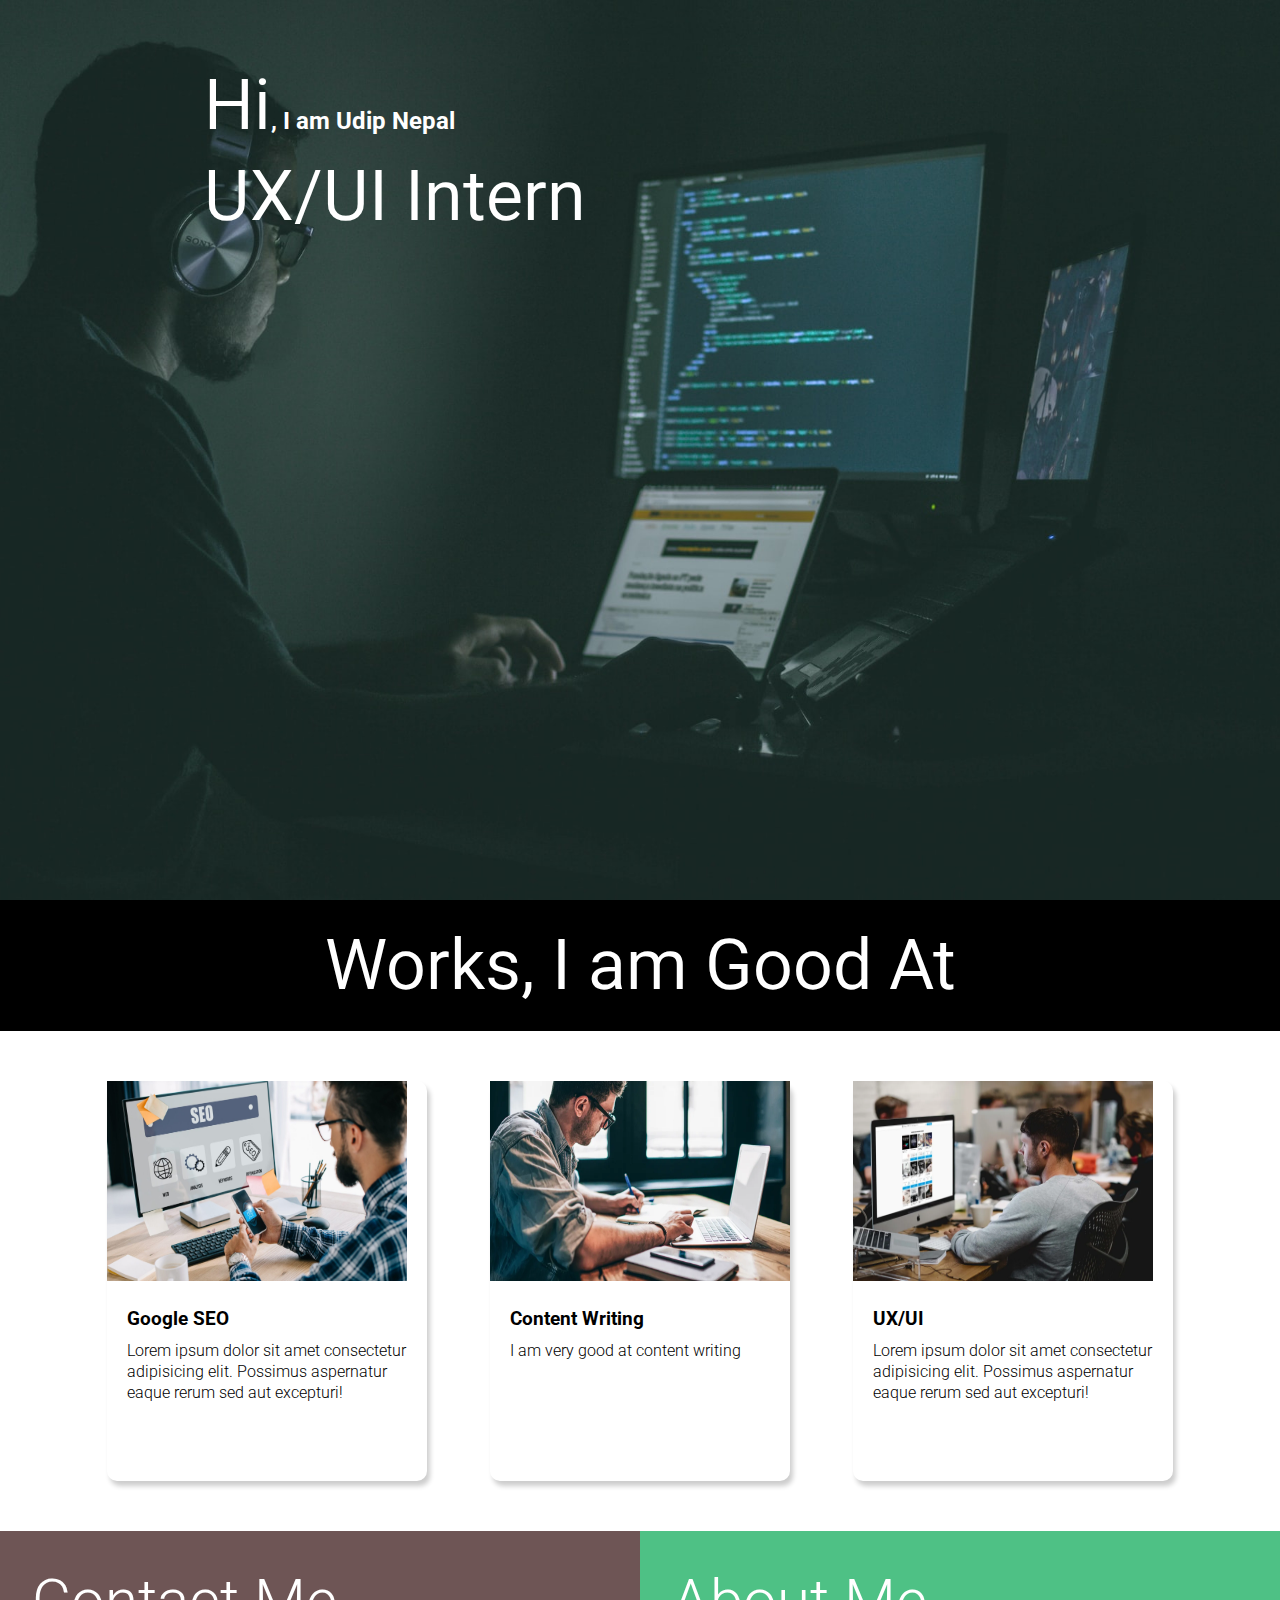
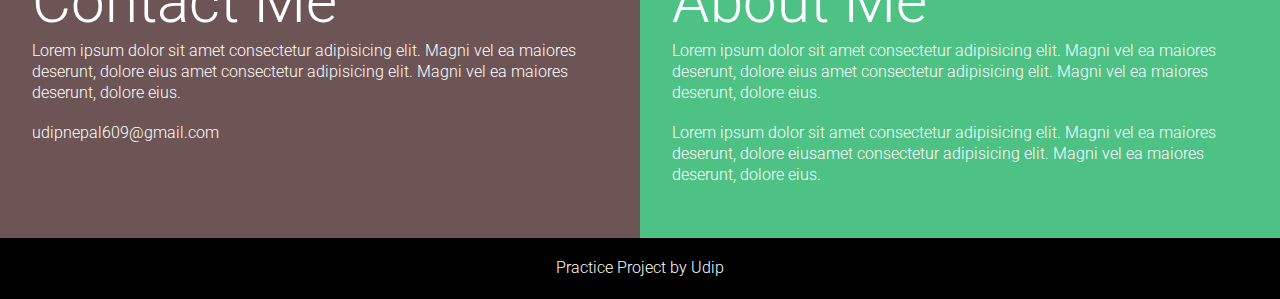
<file: index.html>
<!DOCTYPE html>
<html lang="en">
  <head>
    <meta charset="UTF-8" />
    <meta http-equiv="X-UA-Compatible" content="IE=edge" />
    <meta name="viewport" content="width=device-width, initial-scale=1.0" />
    <title>Working Landing Page</title>
    <link rel="stylesheet" href="style.css" />
  </head>
  <body>
    <section class="my_section">
      <div class="home-text-container">
        <h2><span class="lg-text">Hi</span>, I am Udip Nepal</h2>
        <h1 class="lg-text">UX/UI Intern</h1>
      </div>
    </section>
    <section class="black-section">
      <h2>Works, I am Good At</h2>
    </section>
    <section class="work">
      <div class="grid-item">
        <div class="card">
          <div class="image-container">
            <img src="images/SEO.jpg" alt="SEO" />
          </div>
          <div class="card-container">
            <h3>Google SEO</h3>
            <p>
              Lorem ipsum dolor sit amet consectetur adipisicing elit. Possimus
              aspernatur eaque rerum sed aut excepturi!
            </p>
          </div>
        </div>
      </div>
      <div class="grid-item">
        <div class="card">
          <div class="image-container">
            <img src="images/ContentWriter.webp" alt="Content Writer" />
          </div>
          <div class="card-container">
            <h3>Content Writing</h3>
            <p>
              I am very good at content writing 
            </p>
          </div>
        </div>
      </div>
      <div class="grid-item">
        <div class="card">
          <div class="image-container">
            <img src="images/first-image.webp" alt="ux-ui" />
          </div>
          <div class="card-container">
            <h3>UX/UI</h3>
            <p>
              Lorem ipsum dolor sit amet consectetur adipisicing elit. Possimus
              aspernatur eaque rerum sed aut excepturi!
            </p>
          </div>
        </div>
      </div>
    </section>
    <section class="bottom-section">
      <div class="contact-us">
        <h2>Contact Me</h2>
        <p>
            Lorem ipsum dolor sit amet consectetur adipisicing elit. Magni vel ea
            maiores deserunt, dolore eius amet consectetur adipisicing elit. Magni vel ea
            maiores deserunt, dolore eius.
          </p>
          <p>udipnepal609@gmail.com</p>
        </div>
      </div>
      <div class="about-us">
        <h2>About Me</h2>
        <p>
            Lorem ipsum dolor sit amet consectetur adipisicing elit. Magni vel ea
            maiores deserunt, dolore eius amet consectetur adipisicing elit. Magni vel ea
            maiores deserunt, dolore eius.
          </p>
          <p>
            Lorem ipsum dolor sit amet consectetur adipisicing elit. Magni vel ea
            maiores deserunt, dolore eiusamet consectetur adipisicing elit. Magni vel ea
            maiores deserunt, dolore eius.
          </p>
    </section>
    <footer>
        Practice Project by Udip
    </footer>
  </body>
</html>
</file>
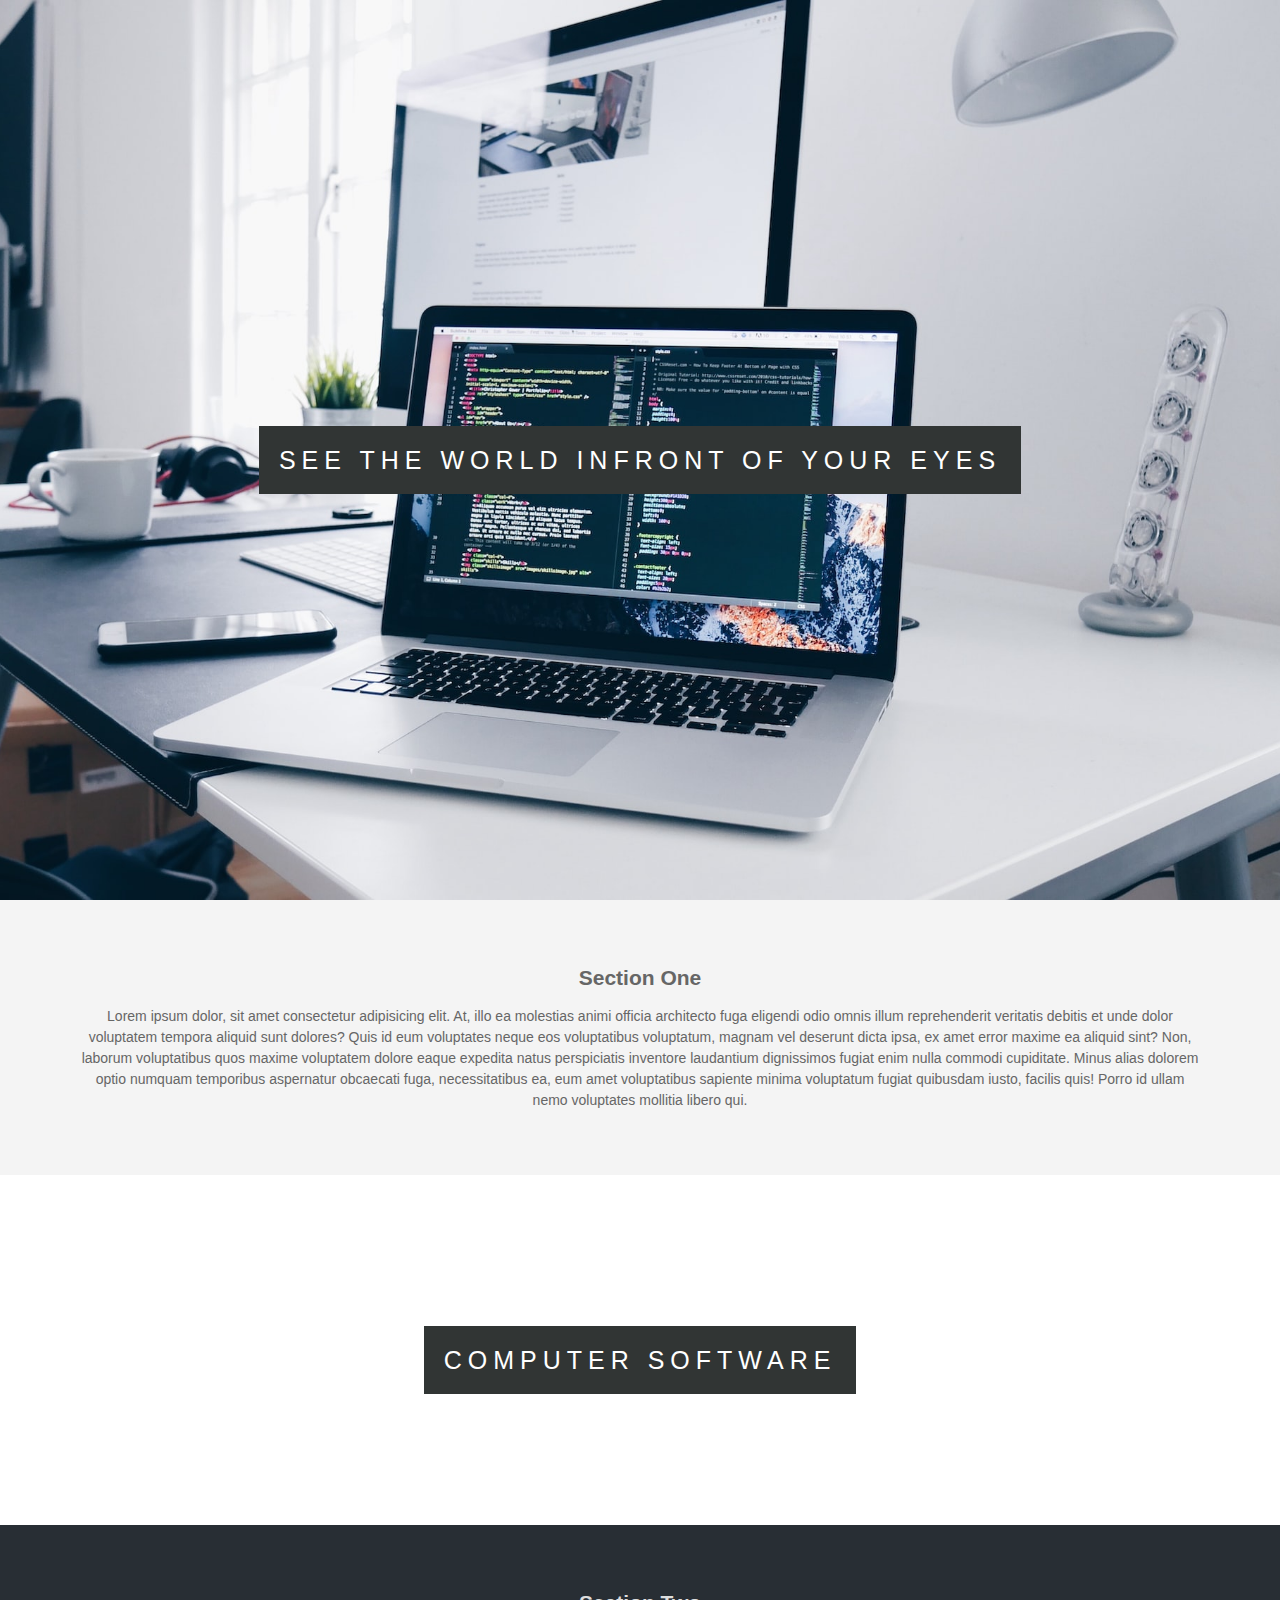
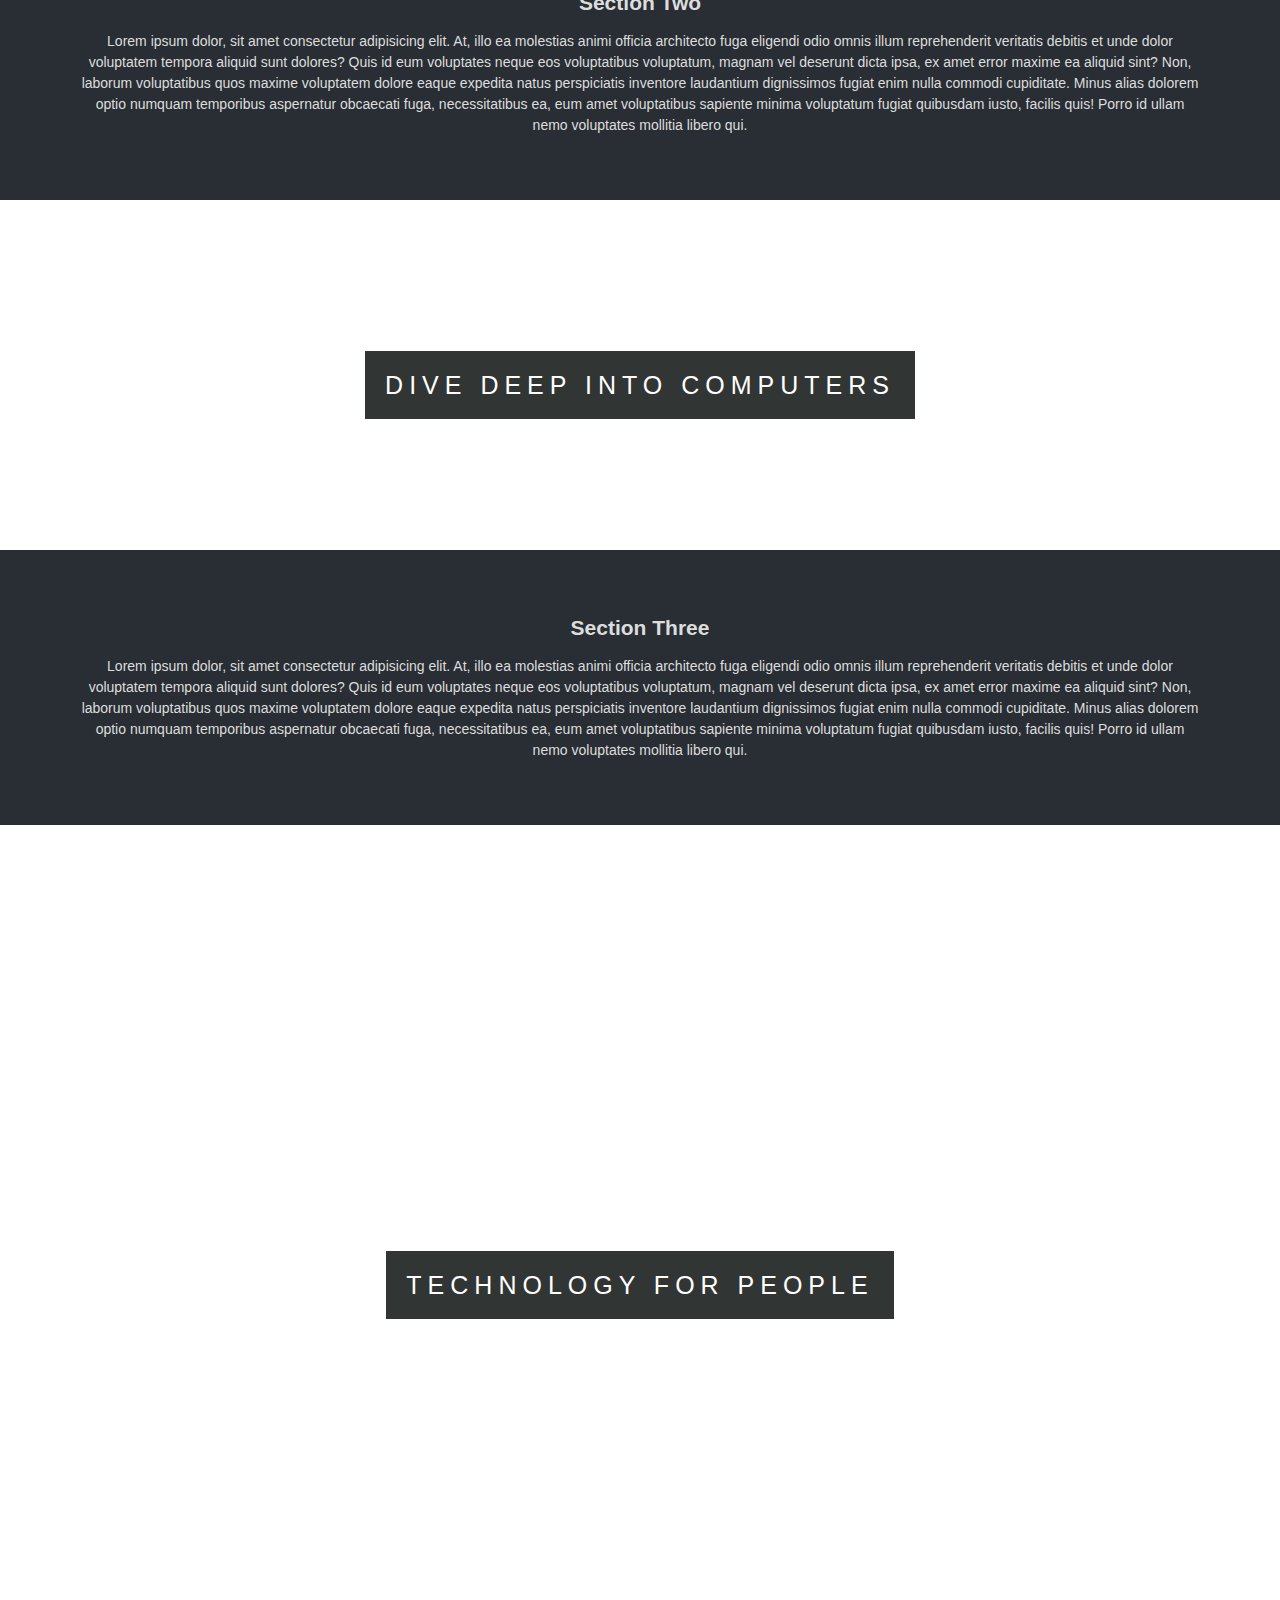
<file: parallex-website/index.html>
<!DOCTYPE html>
<html lang="en">
  <head>
    <meta charset="UTF-8" />
    <meta http-equiv="X-UA-Compatible" content="IE=edge" />
    <meta name="viewport" content="width=device-width, initial-scale=1.0" />
    <link rel="stylesheet" href="style.css" />
    <title>Parallex Website</title>
  </head>
  <body>
    <section class="p-image1">
      <div class="ptext">
        <span class="textbg">See the world infront of your eyes</span>
      </div>
    </section>
    <section class="section section-light">
      <h2>Section One</h2>
      <p>
        Lorem ipsum dolor, sit amet consectetur adipisicing elit. At, illo ea
        molestias animi officia architecto fuga eligendi odio omnis illum
        reprehenderit veritatis debitis et unde dolor voluptatem tempora aliquid
        sunt dolores? Quis id eum voluptates neque eos voluptatibus voluptatum,
        magnam vel deserunt dicta ipsa, ex amet error maxime ea aliquid sint?
        Non, laborum voluptatibus quos maxime voluptatem dolore eaque expedita
        natus perspiciatis inventore laudantium dignissimos fugiat enim nulla
        commodi cupiditate. Minus alias dolorem optio numquam temporibus
        aspernatur obcaecati fuga, necessitatibus ea, eum amet voluptatibus
        sapiente minima voluptatum fugiat quibusdam iusto, facilis quis! Porro
        id ullam nemo voluptates mollitia libero qui.
      </p>
    </section>
    <section class="p-image2">
      <div class="ptext">
        <span class="textbg"> Computer Software</span>
      </div>
    </section>
    <section class="section section-dark">
      <h2>Section Two</h2>
      <p>
        Lorem ipsum dolor, sit amet consectetur adipisicing elit. At, illo ea
        molestias animi officia architecto fuga eligendi odio omnis illum
        reprehenderit veritatis debitis et unde dolor voluptatem tempora aliquid
        sunt dolores? Quis id eum voluptates neque eos voluptatibus voluptatum,
        magnam vel deserunt dicta ipsa, ex amet error maxime ea aliquid sint?
        Non, laborum voluptatibus quos maxime voluptatem dolore eaque expedita
        natus perspiciatis inventore laudantium dignissimos fugiat enim nulla
        commodi cupiditate. Minus alias dolorem optio numquam temporibus
        aspernatur obcaecati fuga, necessitatibus ea, eum amet voluptatibus
        sapiente minima voluptatum fugiat quibusdam iusto, facilis quis! Porro
        id ullam nemo voluptates mollitia libero qui.
      </p>
    </section>
    <section class="p-image3">
      <div class="ptext">
        <span class="textbg"> Dive deep into Computers</span>
      </div>
    </section>
    <section class="section section-dark">
      <h2>Section Three</h2>
      <p>
        Lorem ipsum dolor, sit amet consectetur adipisicing elit. At, illo ea
        molestias animi officia architecto fuga eligendi odio omnis illum
        reprehenderit veritatis debitis et unde dolor voluptatem tempora aliquid
        sunt dolores? Quis id eum voluptates neque eos voluptatibus voluptatum,
        magnam vel deserunt dicta ipsa, ex amet error maxime ea aliquid sint?
        Non, laborum voluptatibus quos maxime voluptatem dolore eaque expedita
        natus perspiciatis inventore laudantium dignissimos fugiat enim nulla
        commodi cupiditate. Minus alias dolorem optio numquam temporibus
        aspernatur obcaecati fuga, necessitatibus ea, eum amet voluptatibus
        sapiente minima voluptatum fugiat quibusdam iusto, facilis quis! Porro
        id ullam nemo voluptates mollitia libero qui.
      </p>
    </section>
    <section class="p-image1">
      <div class="ptext">
        <span class="textbg">Technology for People</span>
      </div>
    </section>
  </body>
</html>
</file>
<file: style.css>
@import url('https://fonts.googleapis.com/css2?family=Roboto:ital,wght@0,100;0,300;0,400;0,500;0,700;0,900;1,100;1,300;1,400;1,500;1,700;1,900&display=swap');
*{
    margin: 0;
    padding: 0;
    box-sizing: border-box;
}

html,body{
    line-height: 1.3;
    font-weight: 300;
    font-family: 'Roboto', sans-serif;
}
.my_section{
    background-image: url(images/UI-UX.jpg); 
    min-height: 100vh;
    background-position: center;
    background-size: cover;
    background-repeat: no-repeat;
}
.home-text-container{
    color: white;
    max-width: 900px;
    margin: 0 auto;
    padding-top: 60px;
    padding-left: 14px;
}
.lg-text{
    font-size: 70px;
    font-weight: 380;
}
.black-section{
    background: black;
    padding: 20px;
}
.black-section h2{
    font-weight: 380;
    color: white;
    font-size: 70px;
    text-align: center;
}
.work{
    display: grid;
    gap: 20px;
    grid-template-columns: repeat(auto-fit,minmax(320px,1fr));
    max-width: 1100px;
    margin: 50px auto;
}
.work img{
    height: 200px;
    width: 300px;
}
.grid-item{
    display: flex;
    justify-content: center;
    align-items: center;
}
.card{
    max-width: 320px;
    height: 400px;
    border-radius: 10px;
    box-shadow: 3px 5px 5px rgba(1, 1, 1, 0.2);
    transition: 0.2s ease-in-out;
}
.card:hover{
    transform: scale(1.04);
    box-shadow: 3px 5px 5px rgba(1, 1, 1, 0.4);
    transition: 0.2s ease-in-out;
}

.card-container{
    padding: 20px;
}
.card-container h3{
    margin-bottom: 10px;
}
.bottom-section{
    display: flex;
}
.contact-us{
    background-color: rgb(110, 85, 85);
}
.about-us{
    background-color: rgb(78, 193, 133);
}
.contact-us,.about-us{
    min-height: 250px;
    padding: 32px;
    color: white;
}
.contact-us p,.about-us p{
    margin-bottom: 20px;
}
.contact-us h2, .about-us h2{
    font-size: 60px;
    font-weight: 300;
}
footer{
    max-height: 100%;
    text-align: center;
    width: 100%;
    background-color: black;
    color: white;
    padding: 20px;
}
@media (max-width:786px){
    .my_section{
        min-height: 50vh;
    }
    .home-text-container{
        padding: 10px 0px;
        text-align: center;
    }
    .bottom-section{
        flex-direction: column;
    }
    .contact-us h2, .about-us h2{
        font-size: 32px;
    }
}
</file>
<file: parallex-website/style.css>
html,body{
    height: 100%;
    margin: 0;
    font-size: 14px;
    font-family: "Lato",sans-serif;
    font-weight: 300;
    line-height: 1.5em;
    color: #666;
}
.p-image1{
background-image: url(com-1.jpg);
min-height: 100%;
}
.p-image2{
background-image: url(com-2.jpg);
min-height: 350px;
}
.p-image3{
background-image: url(com-3.jpg);
min-height: 350px;
}

.p-image1, .p-image2, .p-image3{
position: relative;
background-position: center;
background-size: cover;
background-repeat: no-repeat;
background-attachment: fixed;
}
.ptext{
    position: absolute;
    top: 50%;
    width: 100%;
    text-align: center;
    color: black;
    font-size: 25px;
    letter-spacing: 6px;
    text-transform: uppercase;
}
.textbg{
    background: #313534;
    color: #fff;
    padding: 20px;
}
.section{
    padding: 50px 80px;
    text-align: center;
}
.section-light{
    background-color: #f4f4f4;
    color: #666;
}
.section-dark{
    background-color: #282e34;
    color: #ddd;
}
</file>
